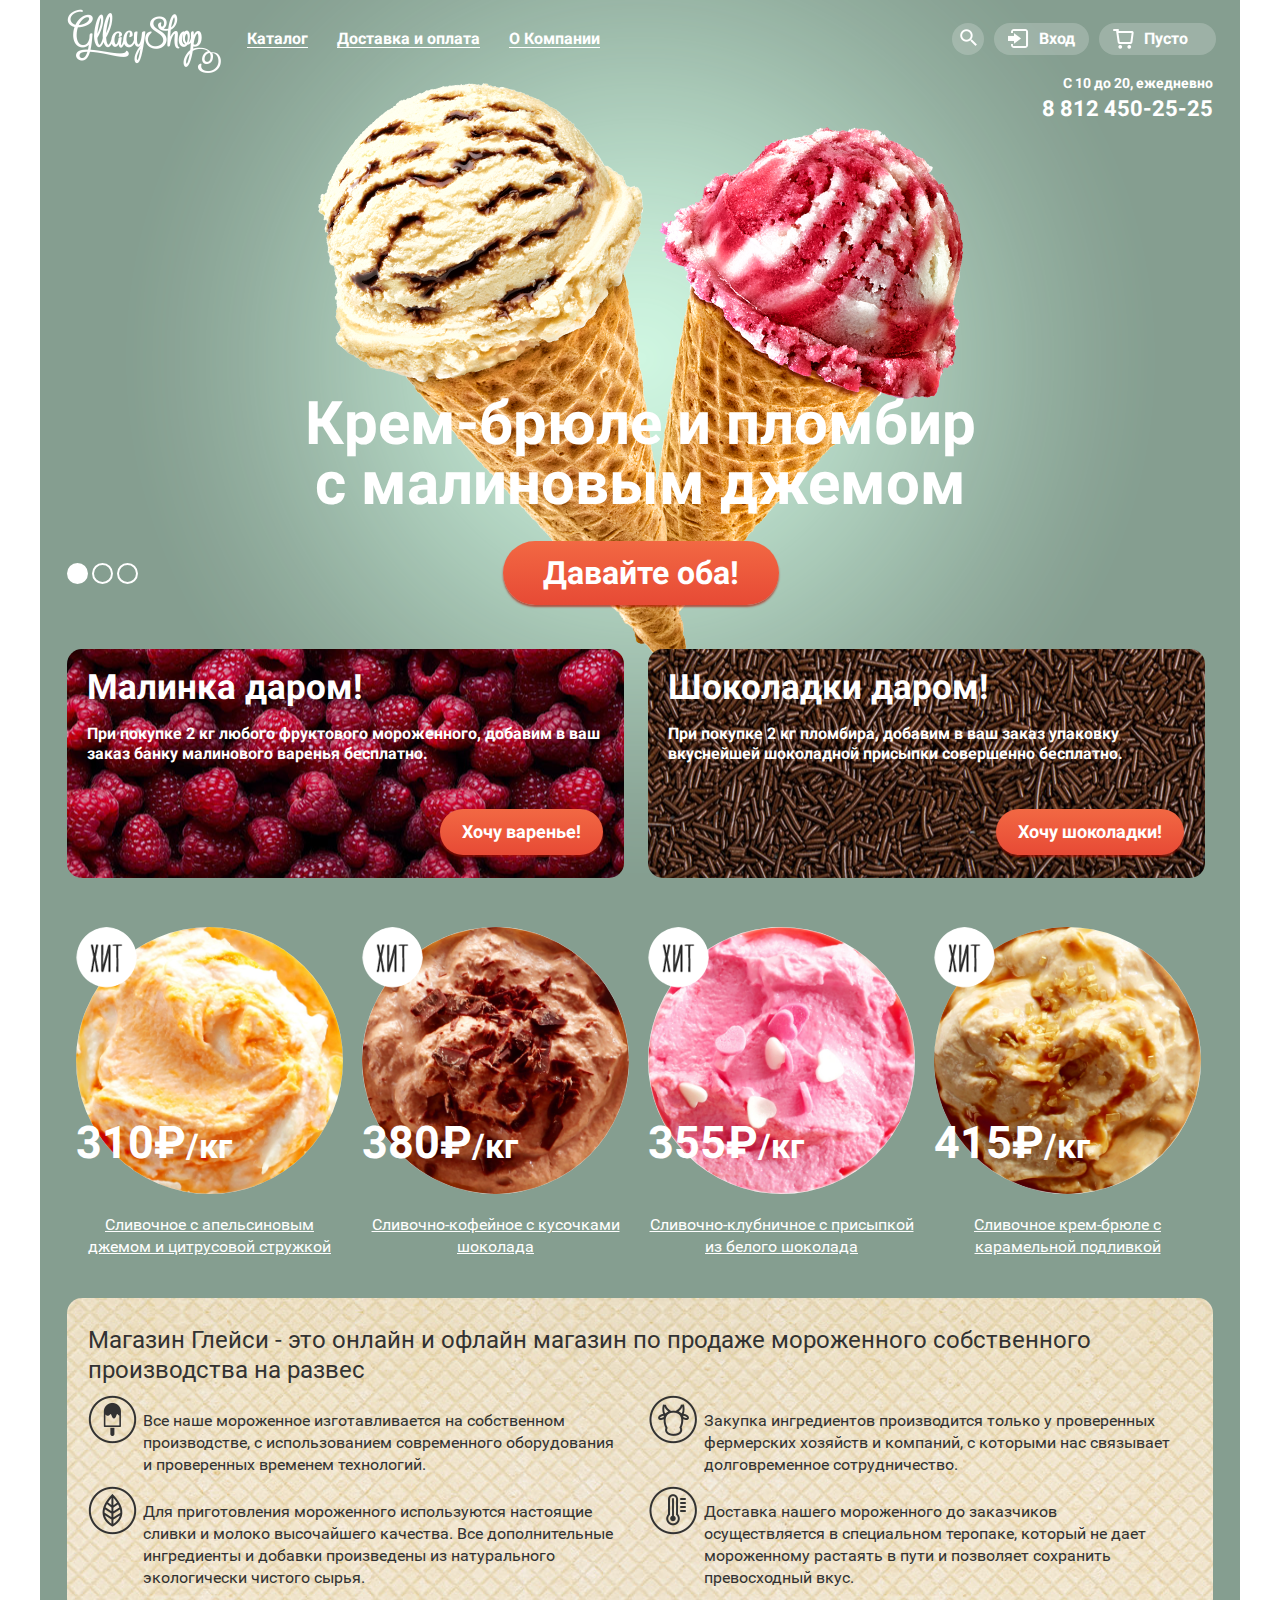
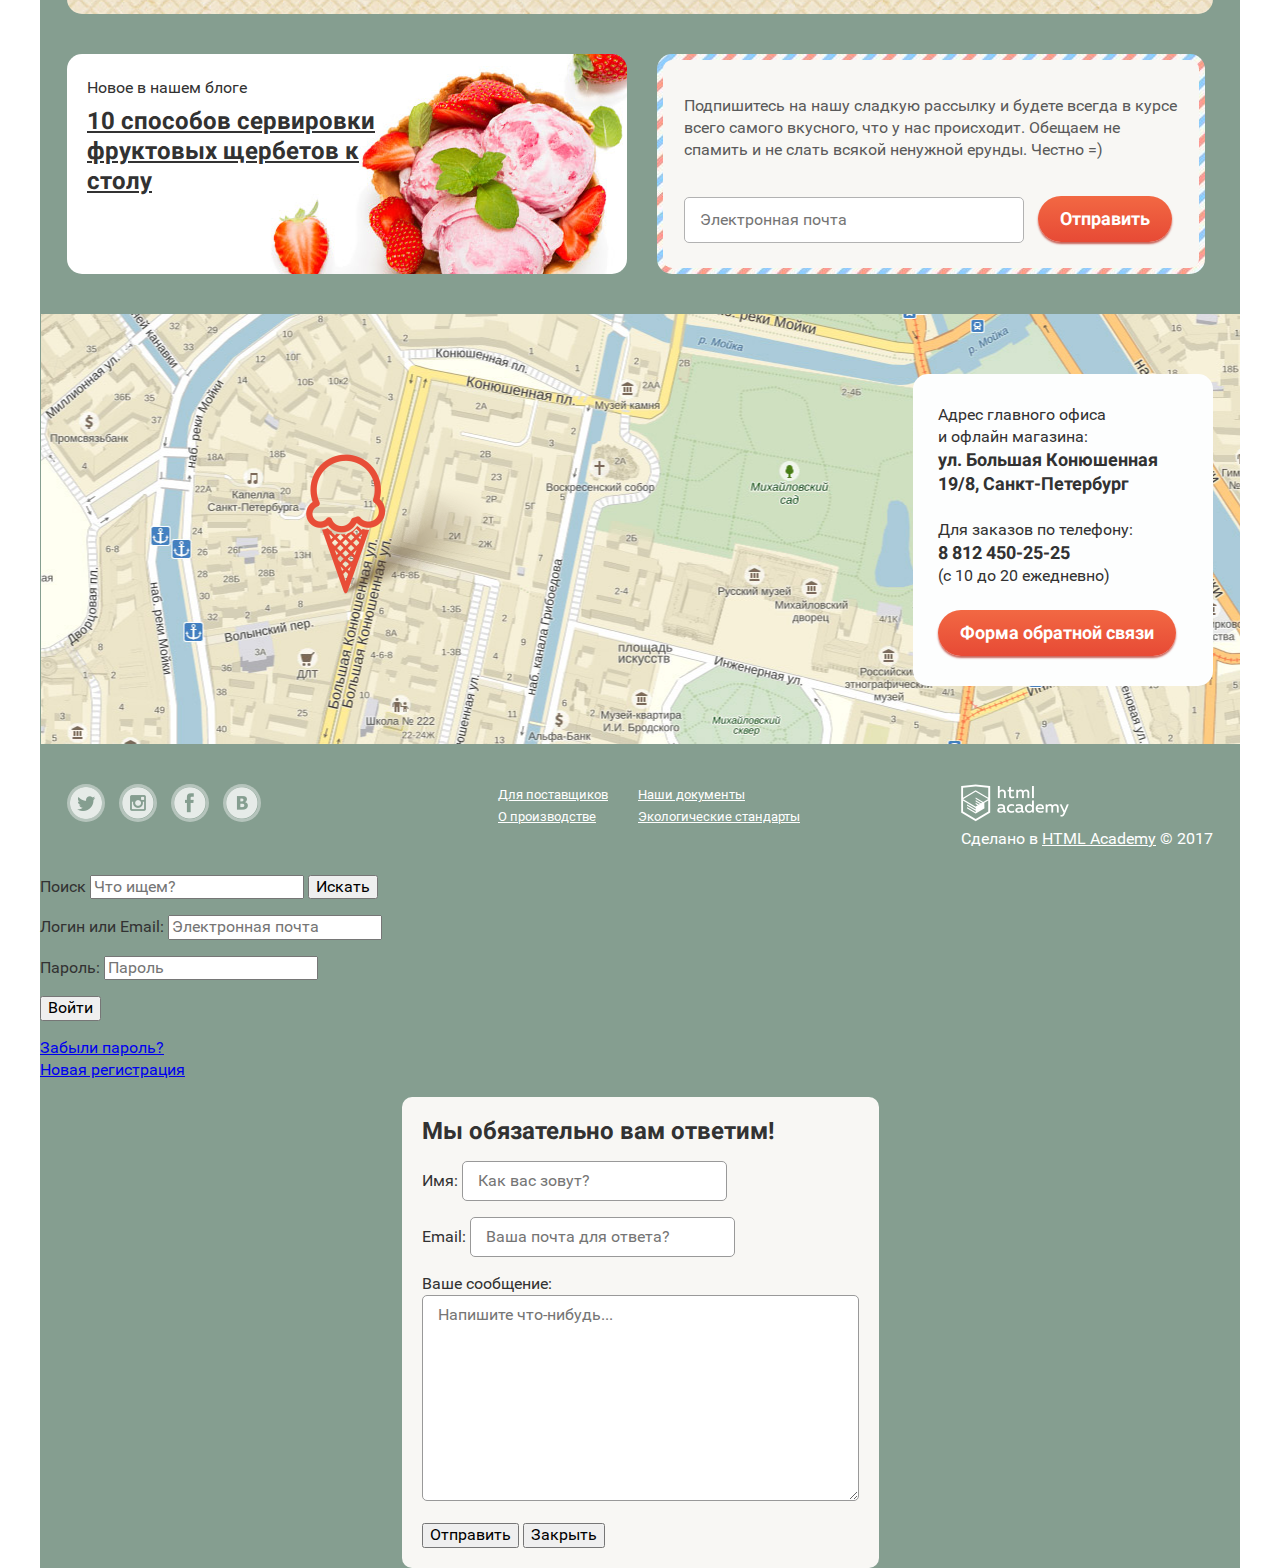
<file: index.html>
<!DOCTYPE html>
<html lang="ru">
<head>
    <meta charset="UTF-8">
    <title>Главная</title>
    <link rel="stylesheet" href="normalize.css">
    <link rel="stylesheet" href="style.css">
</head>
<body>
   <div class="common-bg">
    <header class="page-header clearfix">
       <nav>
          <a><img class="logo" src="img/Logo.png" alt="Gllacy Shop" width="154" height="64"></a>
          <ul class="main-navigation">
               <li>
                   <a href="#">Каталог</a>
                   <ul class="main-sub-navigation">
                       <li><b>Новинки</b></li>
                       <li><a href="catalog-cream.html">Сливочное</a></li>
                       <li><a href="#">Щербеты</a></li>
                       <li><a href="#">Фруктовый лед</a></li>
                       <li><a href="#">Мелорин</a></li>
                   </ul>
               </li>
               <li><a href="#">Доставка и оплата</a></li>
               <li><a href="#">О Компании</a></li>
           </ul>
           <ul class="users-navigation">
               <li><a class="search" href="search.html"><span class="visually-hidden">Поиск</span></a></li>
               <li><a class="login" href="login.html">Вход</a></li>
               <li><a class="cart" href="#">Пусто</a></li>
           </ul>
       </nav>
        
       <p class="header-contacts">
           С 10 до 20, ежедневно<br>
           <b>8 812 450-25-25</b>
       </p>
       
   </header>
    
   <main>
      <h1 class="visually-hidden">Магазин Gllacy</h1>
      <section class="promo-slider not-js clearfix">
		  <h2 class="visually-hidden">Промо акции</h2>
		  <div class="promo-item cream1">
			  <img src="img/cream1.png" alt="Крем-брюле и пломбир с малиновым джемом">
			  <p><strong>Крем-брюле и пломбир с малиновым джемом</strong><br><a href="#" class="btn">Давайте оба!</a></p>
		  </div>


		  
		  <div class="promo-item cream2">
			  <img src="img/cream2.png" alt="Шоколадный пломбир и лимонный сорбет">
			  <p><strong>Шоколадный пломбир и лимонный сорбет</strong><br><a href="#" class="btn">Давайте оба!</a></p>
		  </div>
		  <div class="promo-item cream3">
			  <img src="img/cream3.png" alt="Пломбир с помадкой и клубничный щербет">
			  <p><strong>Пломбир с помадкой и клубничный щербет</strong><br><a href="#" class="btn">Давайте оба!</a></p>
		  </div>
		  <!--promo-slider-btns from js-->
      </section>
      
      <section class="banners clearfix">
          <h2 class="visually-hidden">Наши акции</h2>
          <div class="left-column banner-item">
              <h3>Малинка даром!</h3>
              <p>При покупке 2 кг любого фруктового мороженного, добавим в ваш заказ банку малинового варенья бесплатно.</p>
              <a href="#" class="btn">Хочу варенье!</a>
          </div>
          <div class="right-column banner-item">
              <h3>Шоколадки даром!</h3>
              <p>При покупке 2 кг пломбира, добавим в ваш заказ упаковку вкуснейшей шоколадной присыпки совершенно бесплатно.</p>
              <a href="#" class="btn">Хочу шоколадки!</a>
          </div>
      </section>
      
      <section class="hot-offers clearfix">
          <h2 class="visually-hidden">Хиты продаж</h2>
          <div class="hot-offers-item">
              <img src="img/card1.jpg" alt="Сливочное с апельсиновым джемом и цитрусовой стружкой" width="267" height="267">
              <p>Сливочное с апельсиновым джемом и цитрусовой стружкой<span class="price">310₽<span>/кг</span></span>
              <a href="#" class="btn">Быстрый просмотр</a></p>
          </div>
          <div class="hot-offers-item">
              <img src="img/card2.jpg" alt="Сливочно-кофейное с кусочками шоколада" width="267" height="267">
              <p>Сливочно-кофейное с кусочками шоколада<span class="price">380₽<span>/кг</span></span><a href="#" class="btn">Быстрый просмотр</a></p>
          </div>
          <div class="hot-offers-item">
              <img src="img/card3.jpg" alt="Сливочно-клубничное с присыпкой из белого шоколада" width="267" height="267">
              <p>Сливочно-клубничное с присыпкой из белого шоколада<span class="price">355₽<span>/кг</span></span><a href="#" class="btn">Быстрый просмотр</a></p>
          </div>
          <div class="hot-offers-item">
              <img src="img/card4.jpg" alt="Сливочное крем-брюле с карамельной подливкой" width="267" height="267">
              <p>Сливочное крем-брюле с карамельной подливкой<span class="price">415₽<span>/кг</span></span><a href="#" class="btn">Быстрый просмотр</a></p>
          </div>
      </section>
      <section class="features">
          <h2 class="visually-hidden">Наши преимущества</h2>
          <p>Магазин Глейси - это онлайн и офлайн магазин по продаже мороженного собственного производства на развес</p>
          <ul class="clearfix">
              <li class="feature-item feature-tech">
                  <h3 class="visually-hidden">Передовые технологии</h3>
                  <p>Все наше мороженное изготавливается на собственном производстве, с использованием современного оборудования и проверенных временем технологий.</p>
              </li>
              <li class="feature-item feature-nature">
                  <h3 class="visually-hidden">Натуральные ингредиенты</h3>
                  <p>Закупка ингредиентов производится только у проверенных фермерских хозяйств и компаний, с которыми нас связывает долговременное сотрудничество.</p>
              </li>
              <li class="feature-item feature-reliability">
                  <h3 class="visually-hidden">Надежные поставщики</h3>
                  <p>Для приготовления мороженного используются настоящие сливки и молоко высочайшего качества. Все дополнительные ингредиенты и добавки произведены из натурального экологически чистого сырья.</p>
              </li>
              <li class="feature-item feature-save">
                  <h3 class="visually-hidden">Сохранность при доставке</h3>
                  <p>Доставка нашего мороженного до заказчиков осуществляется в специальном теропаке, который не дает мороженному растаять в пути и позволяет сохранить превосходный вкус.</p>
              </li>
          </ul> 
      </section>
      <section class="new-in-blog left-column">
          <h2>Новое в нашем блоге</h2>
          <p><a href="#">10 способов сервировки фруктовых щербетов к столу</a></p>
      </section>
      <section class="subscribe right-column">
          <h2 class="visually-hidden">Подписка</h2>
          <p>Подпишитесь на нашу сладкую рассылку и будете всегда в курсе всего самого вкусного, что у нас происходит. Обещаем не спамить и не слать всякой ненужной ерунды. Честно =)</p>
          <form action="#">
             <label  class="visually-hidden" for="subscribe-email">Ваш email:</label>
             <input type="email" id="subscribe-email" placeholder="Электронная почта" name="subscribe-email">
             <input class="btn" type="submit" id="subscribe-btn" name="subscribe-btn" value="Отправить">
          </form>
      </section>
      <section class="contacts clearfix">
          <h2 class="visually-hidden">Контактная информация</h2>
          <div class="contacts-column">
			  <p>
				  Адрес главного офиса<br>
				  и офлайн магазина:<br>
				  <b>ул. Большая Конюшенная 19/8, Санкт-Петербург</b>
			  </p>
			  <p>
				  Для заказов по телефону:<br>
				  <b>8 812 450-25-25</b><br>
				  (с 10 до 20 ежедневно)
			  </p>
			  <a href="feedback.html" class="btn">Форма обратной связи</a>
          </div>
      </section>
   </main> 
   <footer class="page-footer clearfix">
      <p class="footer-socials">
         <span class="visually-hidden">Подписывайтесь на нас в соцсетях!</span>
         <a href="#" class="social-twitter"><span class="visually-hidden">Твиттер</span></a><span class="visually-hidden">,</span>
         <a href="#" class="social-instagram"><span class="visually-hidden">Инстаграм</span></a><span class="visually-hidden">,</span>
         <a href="#" class="social-facebook"><span class="visually-hidden">Фейсбук</span></a><span class="visually-hidden">,</span>
         <a href="#" class="social-vkontakte"><span class="visually-hidden">Вконтакте</span></a>
      </p>
      <p class="footer-links">
         <span class="lefn-column">
			 <a href="#">Для поставщиков</a>
			 <a href="#">О производстве</a>
         </span>
         <span class="right-column">
			 <a href="#">Наши документы</a>
			 <a href="#">Экологические стандарты</a>
         </span>
      </p>
      <p class="copyright">
         <img src="img/logo_academy.png" alt="html academy" width="108" height="38"><br>
         Сделано в <a href="#">HTML Academy</a> &copy; 2017
      </p>
   </footer>

    <section class="modal-search">
        <h2 class="visually-hidden">Поиск по сайту</h2>
        <form action="#" method="get">
            <label for="search-field">Поиск</label>
            <input type="text" id="search-field" name="search" placeholder="Что ищем?">
            <input type="submit" name="search-btn" value="Искать">
        </form>
    </section>

    <section class="modal-login">
        <h2 class="visually-hidden">Вход в личный кабинет</h2>
        <form action="#" method="post">
            <p>
                <label for="login-field">Логин или Email:</label>
                <input type="email" id="login-field" name="login" placeholder="Электронная почта">
            </p>
            <p>
                <label for="password-field">Пароль:</label>
                <input type="password" id="password-field" name="password" placeholder="Пароль">
            </p>
            <input type="submit" name="submit-btn" value="Войти">
            <p>
                <a href="#">Забыли пароль?</a><br>
                <a href="#">Новая регистрация</a>
            </p>
        </form>
    </section>
    <section class="feedback">
        <h2 class="visually-hidden">Форма обратной связи</h2>
        <p><b>Мы обязательно вам ответим!</b></p>
        <form action="#" method="post">
            <p>
                <label for="feedback-name-field">Имя:</label>
                <input type="text" id="feedback-name-field" name="feedback-name" placeholder="Как вас зовут?">
            </p>
            <p>
                <label for="feedback-email-field">Email:</label>
                <input type="text" id="feedback-email-field" name="feedback-email" placeholder="Ваша почта для ответа?">
            </p>
            <p>
                <label for="feedback-massage-field">Ваше сообщение:</label>
                <textarea name="feedback-massage" id="feedback-massage-field" cols="30" rows="10" placeholder="Напишите что-нибудь..."></textarea>
            </p>
            <input type="submit" value="Отправить">
            <button type="button" title="">Закрыть</button>
        </form>
    </section>
   </div>
<script src="script.js"></script>
</body>
</html>
</file>
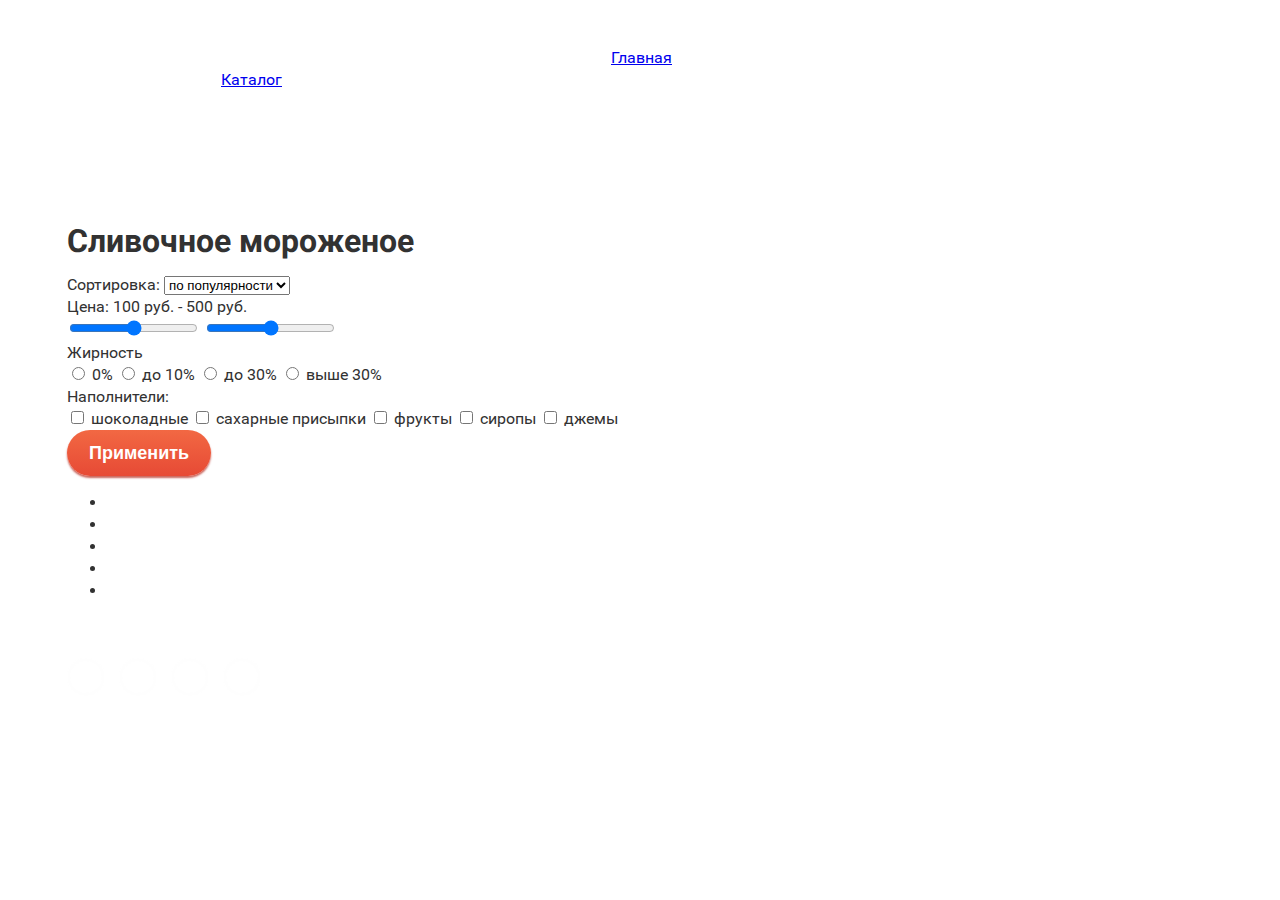
<file: catalog-cream.html>
<!DOCTYPE html>
<html lang="ru">
<head>
    <meta charset="UTF-8">
    <title>Каталог</title>
    <link rel="stylesheet" href="style.css">
</head>
<body>
      <header class="page-header clearfix">
       <nav>
          <a><img class="logo" src="img/Logo.png" alt="Gllacy Shop" width="154" height="64"></a>
          <ul class="main-navigation">
               <li>
                   <a href="#">Каталог</a>
                   <ul class="main-sub-navigation">
                       <li><b>Новинки</b></li>
                       <li><a href="catalog-cream.html">Сливочное</a></li>
                       <li><a href="#">Щербеты</a></li>
                       <li><a href="#">Фруктовый лед</a></li>
                       <li><a href="#">Мелорин</a></li>
                   </ul>
               </li>
               <li><a href="#">Доставка и оплата</a></li>
               <li><a href="#">О Компании</a></li>
           </ul>
           <ul class="users-navigation">
               <li><a class="search" href="#"><span class="visually-hidden">Поиск</span></a></li>
               <li><a class="login" href="#">Вход</a></li>
               <li><a class="cart" href="#">Пусто</a></li>
           </ul>
       </nav>
       
       <ul class="breadcrumbs">
		   <li><a href="index.html">Главная</a></li>
		   <li><a href="#">Каталог</a></li>
		   <li>Сливочное</li>
       </ul>
        
       <p class="header-contacts">
           С 10 до 20, ежедневно<br>
           <b>8 812 450-25-25</b>
       </p>
   </header>
          
    <main class="catalog">
       <div class="container">
           <h1 class="main-title">Сливочное мороженое</h1>
           <form action="#" method="get" class="catalog-filter">
            <div class="catalog-filter-top">
                <div>
                   <span  class="catalog-filter-field-title">Сортировка:</span>
                   <select name="sort" id="sort-field"  class="catalog-filter-field-group">
                       <option value="popular">по популярности</option>
                   </select>
                </div>
               <div class="price-filter catalog-filter-field">
                   <span class="catalog-filter-field-title">Цена: <output class="price-filter-min">100</output> руб. - <output class="price-filter-max">500</output> руб.</span>
                   <div class="catalog-filter-field-group">
                       <input type="range">
                       <input type="range">
                   </div>
               </div>
               <div class="fat-filter">
                   <span  class="catalog-filter-field-title">Жирность</span>
                   <div class="catalog-filter-field-group">
                       <input type="radio" name="fat">
                       <label for="">0%</label>
                       <input type="radio" name="fat">
                       <label for="">до 10%</label>
                       <input type="radio" name="fat">
                       <label for="">до 30%</label>
                       <input type="radio" name="fat">
                       <label for="">выше 30%</label>
                   </div>
                </div>
               </div>
             <div class="catalog-filter-bottom">  
               <div class="checkbox-area">
                   <span  class="catalog-filter-field-title">Наполнители:</span>
                   <div class="catalog-filter-field-group">
                       <input type="checkbox" name="">
                       <label for="">шоколадные</label>
                       <input type="checkbox" name="">
                       <label for="">сахарные присыпки</label>
                       <input type="checkbox" name="">
                       <label for="">фрукты</label>
                       <input type="checkbox" name="">
                       <label for="">сиропы</label>
                       <input type="checkbox" name="">
                       <label for="">джемы</label>
                   </div>
               </div>
               <input type="submit" value="Применить" class="btn btn-filter">
            </div>
           </form>
           <ul class="catalog-products">
               <!-- продукты из js /!-->
           </ul>
           <div class="paginator">
              <a href="" class="prev-page"></a>
              <ul>
                  <li><a href=""></a></li> 
                  <li><a href=""></a></li> 
                  <li><a href=""></a></li> 
                  <li><a href=""></a></li> 
                  <li><a href=""></a></li> 
              </ul>
              <a href="" class="next-page"></a>
           </div>
        </div>
    </main>
    <footer class="page-footer clearfix">
      <p class="footer-socials">
         <span class="visually-hidden">Подписывайтесь на нас в соцсетях!</span>
         <a href="#" class="social-twitter"><span class="visually-hidden">Твиттер</span></a><span class="visually-hidden">,</span>
         <a href="#" class="social-instagram"><span class="visually-hidden">Инстаграм</span></a><span class="visually-hidden">,</span>
         <a href="#" class="social-facebook"><span class="visually-hidden">Фейсбук</span></a><span class="visually-hidden">,</span>
         <a href="#" class="social-vkontakte"><span class="visually-hidden">Вконтакте</span></a>
      </p>
      <p class="footer-links">
         <span class="lefn-column">
			 <a href="#">Для поставщиков</a>
			 <a href="#">О производстве</a>
         </span>
         <span class="right-column">
			 <a href="#">Наши документы</a>
			 <a href="#">Экологические стандарты</a>
         </span>
      </p>
      <p class="copyright">
         <img src="img/logo_academy.png" alt="html academy" width="108" height="38"><br>
         Сделано в <a href="#">HTML Academy</a> &copy; 2017
      </p>
   </footer>
<script src="script.js"></script>
</body>
</html>
</file>
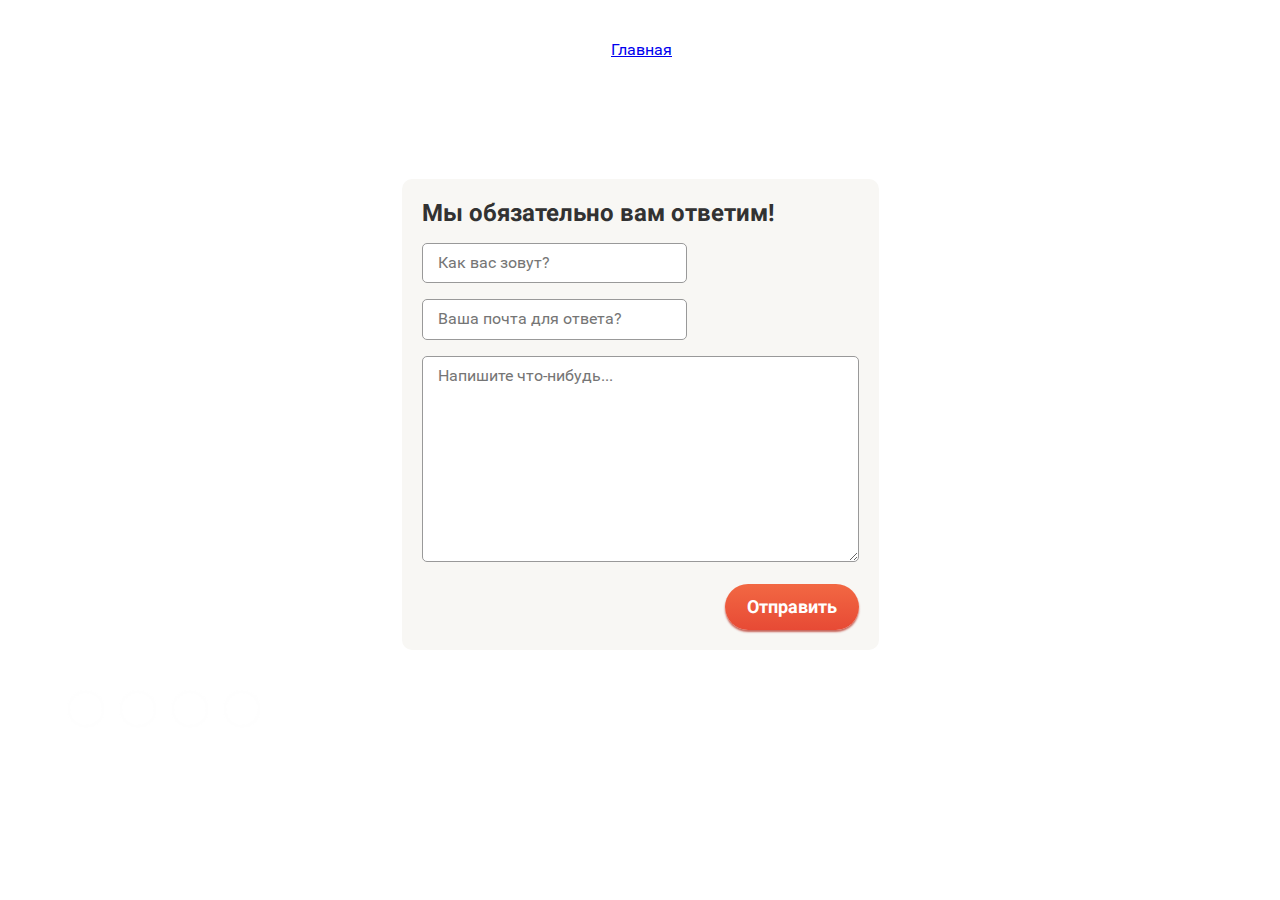
<file: feedback.html>
<!DOCTYPE html>
<html lang="ru">
<head>
    <meta charset="UTF-8">
    <title>Форма обратной связи</title>
    <link rel="stylesheet" href="normalize.css">
    <link rel="stylesheet" href="style.css">
</head>
<body class="inner-page">
   <header class="page-header clearfix">
       <nav>
          <a href="index.html"><img class="logo" src="img/Logo.png" alt="Gllacy Shop" width="154" height="64"></a>
          <ul class="main-navigation">
               <li>
                   <a href="#">Каталог</a>
                   <ul class="main-sub-navigation">
                       <li><b>Новинки</b></li>
                       <li><a href="catalog-cream.html">Сливочное</a></li>
                       <li><a href="#">Щербеты</a></li>
                       <li><a href="#">Фруктовый лед</a></li>
                       <li><a href="#">Мелорин</a></li>
                   </ul>
               </li>
               <li><a href="#">Доставка и оплата</a></li>
               <li><a href="#">О Компании</a></li>
           </ul>
           <ul class="users-navigation">
               <li><a class="search" href="search.html"><span class="visually-hidden">Поиск</span></a></li>
               <li><a class="login" href="login.html">Вход</a></li>
               <li><a class="cart" href="#">Пусто</a></li>
           </ul>
       </nav>
       <ul class="breadcrumbs">
		   <li><a href="index.html">Главная</a></li>
		   <li>Форма обратной связи</li>
       </ul> 
       <p class="header-contacts">
           С 10 до 20, ежедневно<br>
           <b>8 812 450-25-25</b>
       </p>
   </header>
    
   <main>
      <h1 class="visually-hidden">Обратная связь Gllacy</h1>
      <section class="feedback">
        <h2 class="visually-hidden">Форма обратной связи</h2>
        <p><b>Мы обязательно вам ответим!</b></p>
        <form action="#" method="post" class="clearfix">
            <p>
                <label for="feedback-name-field"><span class="visually-hidden">Имя:</span></label>
                <input type="text" id="feedback-name-field" name="feedback-name" placeholder="Как вас зовут?">
            </p>
            <p>
                <label for="feedback-email-field"><span class="visually-hidden">Email:</span></label>
                <input type="text" id="feedback-email-field" name="feedback-email" placeholder="Ваша почта для ответа?">
            </p>
            <p>
                <label for="feedback-massage-field"><span class="visually-hidden">Ваше сообщение:</span></label>
                <textarea name="feedback-massage" id="feedback-massage-field" cols="30" rows="10" placeholder="Напишите что-нибудь..."></textarea>
            </p>
            <input type="submit" value="Отправить" class="btn">
        </form>
    </section>
   </main> 
   <footer class="page-footer clearfix">
      <p class="footer-socials">
         <span class="visually-hidden">Подписывайтесь на нас в соцсетях!</span>
         <a href="#" class="social-twitter"><span class="visually-hidden">Твиттер</span></a><span class="visually-hidden">,</span>
         <a href="#" class="social-instagram"><span class="visually-hidden">Инстаграм</span></a><span class="visually-hidden">,</span>
         <a href="#" class="social-facebook"><span class="visually-hidden">Фейсбук</span></a><span class="visually-hidden">,</span>
         <a href="#" class="social-vkontakte"><span class="visually-hidden">Вконтакте</span></a>
      </p>
      <p class="footer-links">
         <span class="lefn-column">
			 <a href="#">Для поставщиков</a>
			 <a href="#">О производстве</a>
         </span>
         <span class="right-column">
			 <a href="#">Наши документы</a>
			 <a href="#">Экологические стандарты</a>
         </span>
      </p>
      <p class="copyright">
         <img src="img/logo_academy.png" alt="html academy" width="108" height="38"><br>
         Сделано в <a href="#">HTML Academy</a> &copy; 2017
      </p>
   </footer>

    
</body>
</html>
</file>
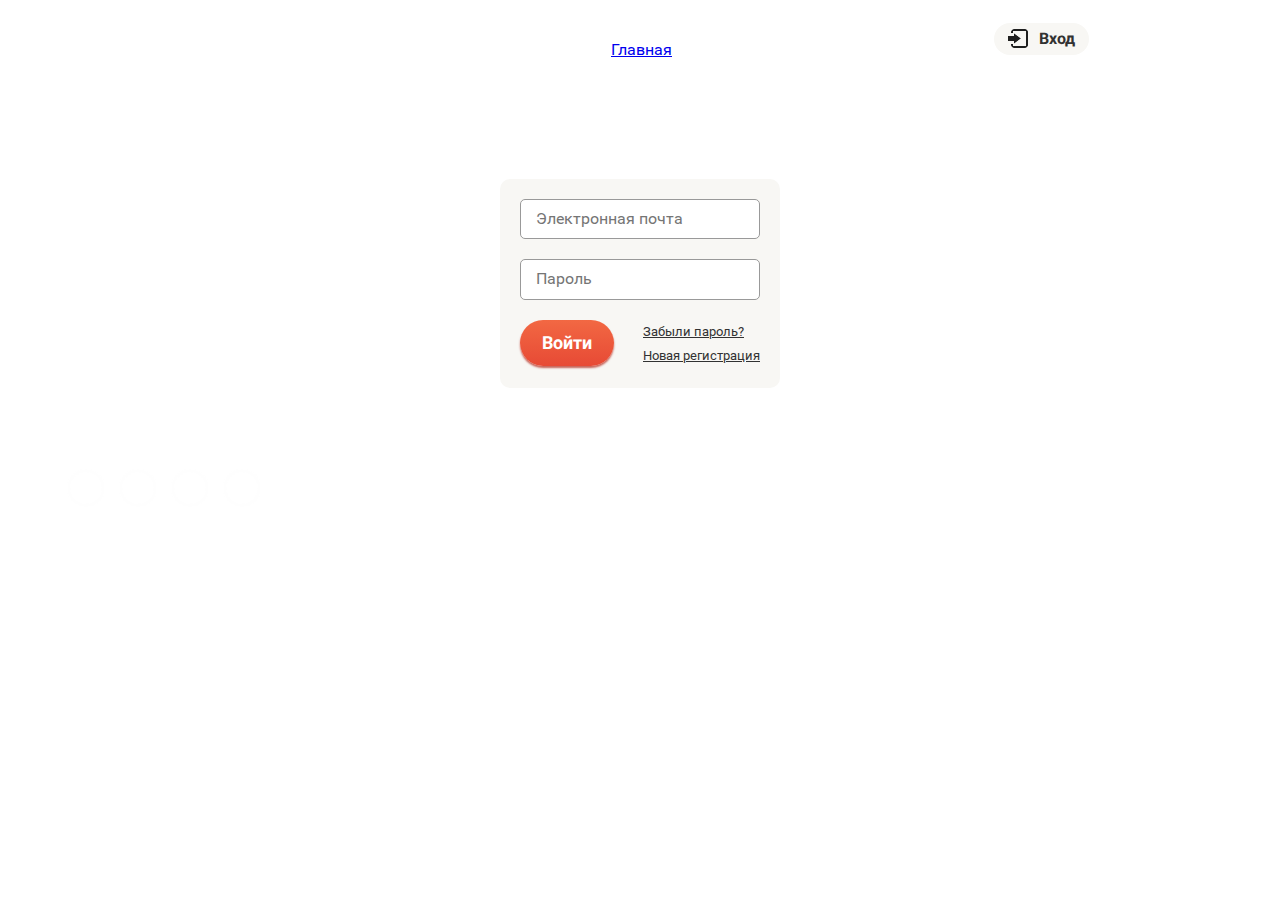
<file: login.html>
<!DOCTYPE html>
<html lang="ru">
<head>
    <meta charset="UTF-8">
    <title>Вход в личный кабинет</title>
    <link rel="stylesheet" href="normalize.css">
    <link rel="stylesheet" href="style.css">
</head>
<body class="inner-page">
   <header class="page-header clearfix">
       <nav>
          <a href="index.html"><img class="logo" src="img/Logo.png" alt="Gllacy Shop" width="154" height="64"></a>
          <ul class="main-navigation">
               <li>
                   <a href="#">Каталог</a>
                   <ul class="main-sub-navigation">
                       <li><b>Новинки</b></li>
                       <li><a href="catalog-cream.html">Сливочное</a></li>
                       <li><a href="#">Щербеты</a></li>
                       <li><a href="#">Фруктовый лед</a></li>
                       <li><a href="#">Мелорин</a></li>
                   </ul>
               </li>
               <li><a href="#">Доставка и оплата</a></li>
               <li><a href="#">О Компании</a></li>
           </ul>
           <ul class="users-navigation">
               <li><a class="search" href="search.html"><span class="visually-hidden">Поиск</span></a></li>
               <li><a class="login active">Вход</a></li>
               <li><a class="cart" href="#">Пусто</a></li>
           </ul>
       </nav>
       <ul class="breadcrumbs">
		   <li><a href="index.html">Главная</a></li>
		   <li>Вход</li>
       </ul> 
       <p class="header-contacts">
           С 10 до 20, ежедневно<br>
           <b>8 812 450-25-25</b>
       </p>
   </header>
    
   <main>
      <h1 class="visually-hidden">Вход в личный кабинет Gllacy</h1>
      <section class="login-area">
        <h2 class="visually-hidden">Вход в личный кабинет</h2>
        <form action="#" method="post" class="clearfix">
            <p>
                <label for="login-field"><span class="visually-hidden">Логин или Email:</span></label>
                <input type="email" id="login-field" name="login" placeholder="Электронная почта">
            </p>
            <p>
                <label for="password-field"><span class="visually-hidden">Пароль:</span></label>
                <input type="password" id="password-field" name="password" placeholder="Пароль">
            </p>
            <input type="submit" name="submit-btn" value="Войти" class="btn">
            <p>
				<a href="#">Забыли пароль?</a><br>
				<a href="#">Новая регистрация</a>
        	</p>
        </form>
        
    </section>
   </main> 
   <footer class="page-footer clearfix">
      <p class="footer-socials">
         <span class="visually-hidden">Подписывайтесь на нас в соцсетях!</span>
         <a href="#" class="social-twitter"><span class="visually-hidden">Твиттер</span></a><span class="visually-hidden">,</span>
         <a href="#" class="social-instagram"><span class="visually-hidden">Инстаграм</span></a><span class="visually-hidden">,</span>
         <a href="#" class="social-facebook"><span class="visually-hidden">Фейсбук</span></a><span class="visually-hidden">,</span>
         <a href="#" class="social-vkontakte"><span class="visually-hidden">Вконтакте</span></a>
      </p>
      <p class="footer-links">
         <span class="lefn-column">
			 <a href="#">Для поставщиков</a>
			 <a href="#">О производстве</a>
         </span>
         <span class="right-column">
			 <a href="#">Наши документы</a>
			 <a href="#">Экологические стандарты</a>
         </span>
      </p>
      <p class="copyright">
         <img src="img/logo_academy.png" alt="html academy" width="108" height="38"><br>
         Сделано в <a href="#">HTML Academy</a> &copy; 2017
      </p>
   </footer>

    
</body>
</html>
</file>
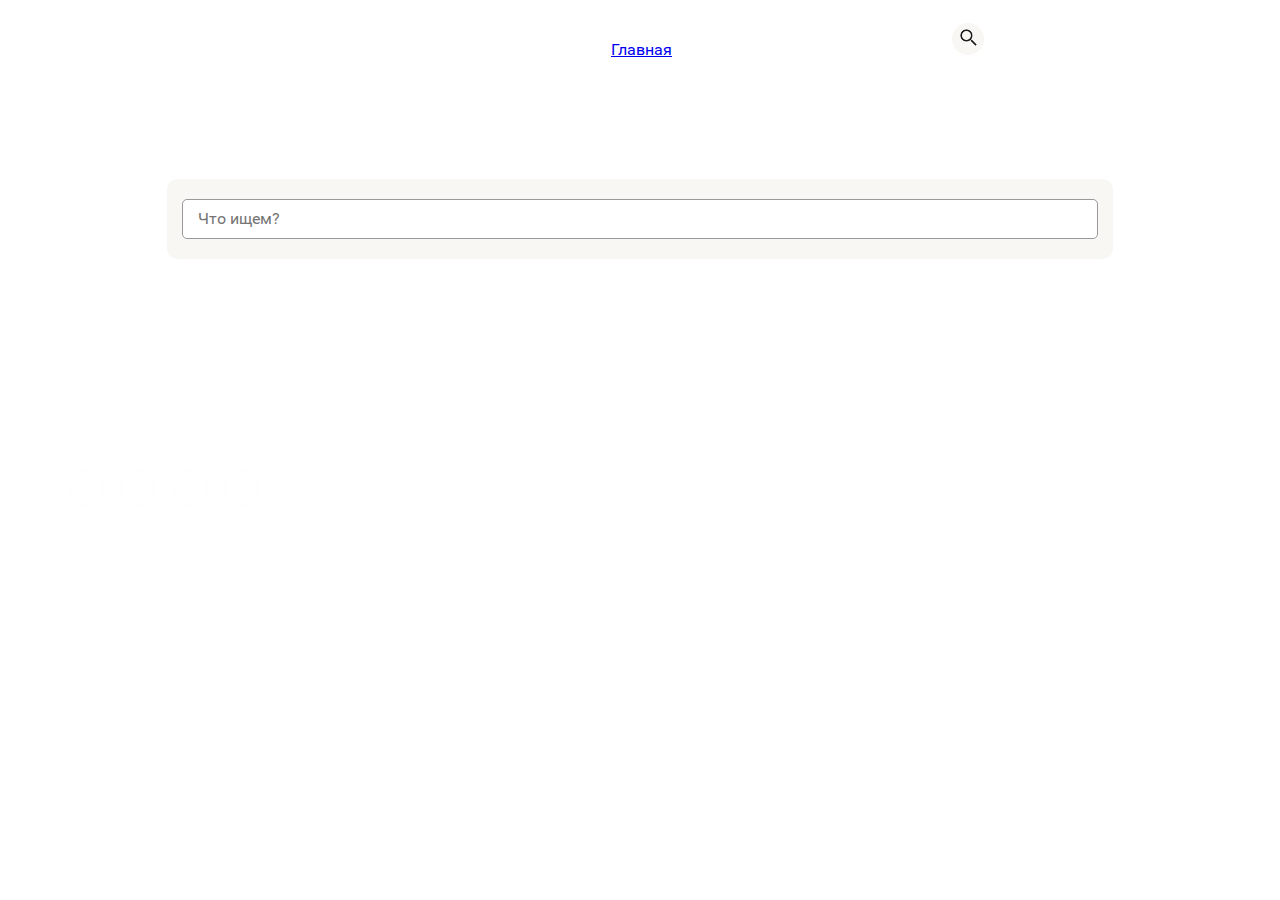
<file: search.html>
<!DOCTYPE html>
<html lang="ru">
<head>
    <meta charset="UTF-8">
    <title>Поиск</title>
    <link rel="stylesheet" href="normalize.css">
    <link rel="stylesheet" href="style.css">
</head>
<body class="inner-page">
   <header class="page-header clearfix">
       <nav>
          <a href="index.html"><img class="logo" src="img/Logo.png" alt="Gllacy Shop" width="154" height="64"></a>
          <ul class="main-navigation">
               <li>
                   <a href="#">Каталог</a>
                   <ul class="main-sub-navigation">
                       <li><b>Новинки</b></li>
                       <li><a href="catalog-cream.html">Сливочное</a></li>
                       <li><a href="#">Щербеты</a></li>
                       <li><a href="#">Фруктовый лед</a></li>
                       <li><a href="#">Мелорин</a></li>
                   </ul>
               </li>
               <li><a href="#">Доставка и оплата</a></li>
               <li><a href="#">О Компании</a></li>
           </ul>
           <ul class="users-navigation">
               <li><a class="search active"><span class="visually-hidden">Поиск</span></a></li>
               <li><a class="login" href="login.html">Вход</a></li>
               <li><a class="cart" href="#">Пусто</a></li>
           </ul>
       </nav>
       <ul class="breadcrumbs">
		   <li><a href="index.html">Главная</a></li>
		   <li>Поиск</li>
       </ul> 
       <p class="header-contacts">
           С 10 до 20, ежедневно<br>
           <b>8 812 450-25-25</b>
       </p>
   </header>
    
   <main>
      <h1 class="visually-hidden">Поиск по магазину Gllacy</h1>
      <section class="search-area">
        <form action="#" method="get">
            <label for="search-field"><span class="visually-hidden">Поиск</span></label>
            <input type="text" id="search-field" name="search" placeholder="Что ищем?">
            <input type="submit" name="search-btn" value="Искать" class="visually-hidden">
        </form>
      </section>
   </main> 
   <footer class="page-footer clearfix">
      <p class="footer-socials">
         <span class="visually-hidden">Подписывайтесь на нас в соцсетях!</span>
         <a href="#" class="social-twitter"><span class="visually-hidden">Твиттер</span></a><span class="visually-hidden">,</span>
         <a href="#" class="social-instagram"><span class="visually-hidden">Инстаграм</span></a><span class="visually-hidden">,</span>
         <a href="#" class="social-facebook"><span class="visually-hidden">Фейсбук</span></a><span class="visually-hidden">,</span>
         <a href="#" class="social-vkontakte"><span class="visually-hidden">Вконтакте</span></a>
      </p>
      <p class="footer-links">
         <span class="lefn-column">
			 <a href="#">Для поставщиков</a>
			 <a href="#">О производстве</a>
         </span>
         <span class="right-column">
			 <a href="#">Наши документы</a>
			 <a href="#">Экологические стандарты</a>
         </span>
      </p>
      <p class="copyright">
         <img src="img/logo_academy.png" alt="html academy" width="108" height="38"><br>
         Сделано в <a href="#">HTML Academy</a> &copy; 2017
      </p>
   </footer>

    
</body>
</html>
</file>
<file: style.css>
/*анимация*/
@keyframes shake {
	0%, 100%				{transform: translateX(0);		}
	10%, 30%, 50%, 70%, 90%	{transform: translateX(-10px);	}
	20%, 40%, 60%, 80%		{transform: translateX(10px);	}
}


/*Подключение шрифтов*/

@font-face {
    font-family: "Roboto";
    src:
        local("Roboto-Regular"), 
        url("fonts/Roboto-Regular.woff") format("woff");
    font-style: normal;
    font-weight: normal;
}

@font-face {
    font-family: "Roboto";
    src:
        local("Roboto-Italic"), 
        url("fonts/Roboto-Italic.woff") format("woff");
    font-style: italic;
    font-weight: normal;
}

@font-face {
    font-family: "Roboto";
    src:
        local("Roboto-Bold"), 
        url("fonts/Roboto-Bold.woff") format("woff");
    font-style: normal;
    font-weight: bold;
}

@font-face {
    font-family: "Roboto";
    src:
        local("Roboto-BoldItalic"), 
        url("fonts/Roboto-BoldItalic.woff") format("woff");
    font-style: italic;
    font-weight: bold;
}

/*ОБЩИЕ СТИЛИ*/

body {
    font-family: "Roboto", sans-serif;
    font-size: 16px;
    line-height: 22px;
    font-weight: normal;
    color: #323232;
    
    background-color: white;
}

    /*стили разделов*/
.page-header,
main,
.page-footer {
    box-sizing: border-box;
    max-width: 1200px;
    margin: 0 auto;
    padding-left: 27px;
    padding-right: 27px;
    
}

/*доступное скрытие текста*/
.visually-hidden {
  border: 0 !important;
  clip: rect(1px, 1px, 1px, 1px) !important;
  -webkit-clip-path: inset(50%) !important;
          clip-path: inset(50%) !important;
  height: 1px !important;
  overflow: hidden !important;
  padding: 0 !important;
  position: absolute !important;
  width: 1px !important;
  white-space: nowrap !important;
}

/*сброс обтекания*/

.clearfix::after {
    content: "";
    display: table;
    clear: both;
}

/*кнопки*/

.btn {
    display: inline-block;
    padding: 13px 22px;
    font-size: 18px;
    line-height: 20px;
    color: white;
    text-decoration: none;
    font-weight: bold;
    border-radius: 23px;
    border: none;
    
    background-color: #e74a35;
    background: -webkit-linear-gradient(90deg, #e74a35 0%, #f26843 100%);
    background: -moz-linear-gradient(90deg, #e74a35 0%, #f26843 100%);
    background: -o-linear-gradient(90deg, #e74a35 0%, #f26843 100%);
    background: -ms-linear-gradient(90deg, #e74a35 0%, #f26843 100%);
    background: linear-gradient(0deg, #e74a35 0%, #f26843 100%);
    box-shadow: 0px 2px 2px 0px rgba(172, 16, 0, 0.64);
}

.btn:hover {
    background-color: #f6b5a5;
    background: -webkit-linear-gradient(rgba(255, 255, 255, 0.2), rgba(255, 255, 255, 0.2)),linear-gradient(90deg, #e74a35 0%, #f26843 100%);
    background: -moz-linear-gradient(rgba(255, 255, 255, 0.2), rgba(255, 255, 255, 0.2)),linear-gradient(90deg, #e74a35 0%, #f26843 100%);
    background: -o-linear-gradient(rgba(255, 255, 255, 0.2), rgba(255, 255, 255, 0.2)),linear-gradient(90deg, #e74a35 0%, #f26843 100%);
    background: -ms-linear-gradient(rgba(255, 255, 255, 0.2), rgba(255, 255, 255, 0.2)),linear-gradient(90deg, #e74a35 0%, #f26843 100%);
    background:
        linear-gradient(rgba(255, 255, 255, 0.2), rgba(255, 255, 255, 0.2)),
        linear-gradient(0deg, #e74a35 0%, #f26843 100%);     
    box-shadow: 0px 2px 2px 0px #ac1000;
}

.btn:active {
    background-color: #f6b5a5;
    background: -webkit-linear-gradient(rgba(255, 255, 255, 0.2), rgba(255, 255, 255, 0.2)),linear-gradient(-90deg, #e74a35 0%, #f26843 100%);
    background: -moz-linear-gradient(rgba(255, 255, 255, 0.2), rgba(255, 255, 255, 0.2)),linear-gradient(-90deg, #e74a35 0%, #f26843 100%);
    background: -o-linear-gradient(rgba(255, 255, 255, 0.2), rgba(255, 255, 255, 0.2)),linear-gradient(-90deg, #e74a35 0%, #f26843 100%);
    background: -ms-linear-gradient(rgba(255, 255, 255, 0.2), rgba(255, 255, 255, 0.2)),linear-gradient(-90deg, #e74a35 0%, #f26843 100%);
    background: linear-gradient(180deg, #e74a35 0%, #f26843 100%);     
    box-shadow: inset 0px 2px 2px 0px #ac1000;
}

.common-bg {
	width: 1200px;
	margin: 0 auto;
	background-color: #859e90;
}


/*СТИЛИ ШАПКИ*/

.page-header {
    position: relative;
    padding-top: 23px;
    padding-bottom: 80px;
    z-index: 1;
    color: white;
}

.page-header .logo {
    width: 154px;
    height: 64px; 
}

.page-header nav > a {
    float: left;
    margin-top: -14px;
}

.page-header .main-navigation {
    float: left;
    max-width: 650px;
    margin: 0;
    margin-left: 12px;
    padding: 0;
    
    list-style: none;
}

.main-navigation > li,
.users-navigation > li {
    position: relative;
    display: inline-block;
    margin-right: -3px; /*из-за символов пробелов между элементами списка*/
}

.main-navigation > li > a {
    position: relative;
    display: inline-block;
    padding: 7px 14px;
    font-size: 16px;
    line-height: 18px;
    font-weight: bold;
    color: inherit;
    text-decoration: none;
    
}

.main-navigation > li > a::after { /*подчеркивание*/
    content: "";
    position: absolute;
    bottom: 7px;
    left: 14px;
    right: 14px;
    border-bottom: 1px solid white;
}

.main-navigation > li:hover {
    color: #323232;
    background-color: #f7f6f3;
    border-radius: 16px;
}

.main-navigation > li:hover a::after {
    border: none;
}

.main-navigation > li:active {
    color: #323232;
    background-color: #ededed;
    box-shadow: inset 0 1px 2px;
    border-radius: 16px;
}

.main-navigation > li > a:hover::active {
    border: none;
}

.main-navigation > li:hover .main-sub-navigation {
    display: inline-block;
    position: absolute;
    top: 32px;
    left: -14px;
}

.page-header .main-sub-navigation {
    display: none;
    min-width: 143px;
    margin: 0;
    padding: 0;
    border: 5px solid transparent;
    border-radius: 10px;
    list-style: none;
    background-color: #f8f7f4;
    background-clip: padding-box;
}

.main-sub-navigation li {
    font-size: 14px;
    line-height: 16px;
    color: #323232;
}

.main-sub-navigation li:first-child {
    padding-left: 6px;
    padding-right: 6px;
}

.main-sub-navigation li b {
    display: inline-block;
    box-sizing: border-box;
    width: 100%;
    padding-top: 12px;
    padding-right: 20px;
    padding-bottom: 12px;
    padding-left: 19px;
    margin-bottom: 6px;
    
    border-bottom: 1px solid #bbbbbb;
}

.main-sub-navigation li a {
    display: inline-block;
    box-sizing: border-box;
    width: 100%;
    color: inherit;
    text-decoration: none;
    padding-top: 6px;
    padding-right: 20px;
    padding-bottom: 6px;
    padding-left: 19px;
}

.main-sub-navigation li a:hover {
    background-color: #fbded8;
}

.main-sub-navigation li a:active {
    background-color: #f6b5a5;
}

.page-header .users-navigation {
    float: right;
    max-width: 300px;
    margin: 0;
    margin-left: 12px;
    padding: 0;
    
    list-style: none;
}

.users-navigation > li > a[href]:hover {
    background-color: #f8f7f4;
    color: #323232;
}

.users-navigation > li > a[href]:active {
    color: #323232;
    background-color: #ededed;
    box-shadow: inset 0 1px 2px;
}

.users-navigation > li > a {
    position: relative;
    display: inline-block;
    padding: 7px 14px;
    margin-left: 9px;
    
    font-size: 16px;
    line-height: 18px;
    font-weight: bold;
    color: inherit;
    text-decoration: none;
    vertical-align: top;
    
    border-radius: 16px;
    background-color: #999999;
    background-color: rgba(255, 255, 255, 0.2);
}

.users-navigation > li > a::before {
    content: "";
    position: absolute;
    width: 21px;
    height: 21px;
    background-image: url('img/users-nav.png');
    background-repeat: no-repeat;
    
}

.users-navigation .search {
    box-sizing: border-box;
    min-width: 32px;
    min-height: 32px;
}

.users-navigation .search::before {
    top: 50%;
    left: 50%;
    margin-top: -10px;
    margin-left: -8px;
    background-position: 0 0;
}

.users-navigation .search[href]:hover::before {
   background-position: 0 -25px;
}

.users-navigation .login,
.users-navigation .cart {
    padding-left: 45px;
}

.users-navigation .login::before {
    top: 50%;
    left: 14px;
    margin-top: -10px;
    background-position: -25px 0px;
}

.users-navigation .login[href]:hover::before {
    background-position: -25px -25px;
}

.users-navigation .cart {
    box-sizing: border-box;
    min-width: 117px;
}

.users-navigation .cart::before {
    top: 50%;
    left: 14px;
    margin-top: -10px;
    background-position: -50px 0;
}

.users-navigation .cart[href]:hover::before {
    background-position: -50px -25px;
}

.header-contacts {
    position: absolute;
    top: 75px;
    right: 27px;
    padding: 0;
    margin: 0;
    
    font-size: 14px;
    line-height: 16px;
    text-align: right;
    font-weight: bold;
}

.header-contacts b {
    display: inline-block;
    margin-top: 6px;
    font-size: 22px;
    line-height: 24px;
}

.search.active {
	background-color: #f8f7f4;
    color: #323232;
}

.search.active::before {
	background-position: 0 -25px;
}

.login.active {
	background-color: #f8f7f4;
    color: #323232;
}

.login.active::before {
	background-position: -25px -25px;
}


/*СТИЛИ ОСНОВНОГО РАЗДЕЛА*/

/*промо блок*/

.promo-slider {
	height: 490px;
}


.promo-slider input {
	position: absolute;
	width: 0;
	height: 0;
	clip: rect(0, 0, 0, 0);
}

.promo-slider label {
	position: relative;
	display: inline-block;
	width: 17px;
	height: 17px;
	margin-right: 8px;
}

.promo-slider label::before {
	content: "";
	position: absolute;
	top: 0;
	left: 0;
	display: block;

	width: 17px;
	height: 17px;
	border: 2px solid white;
	border-radius: 50%;
}

.promo-slider input:checked+label::before {
	background-color: white;
}

/*Стили для js*/

.promo-slider-btns {
	position: absolute;
	top: 563px;
}

.js-ok .promo-item {
	position: absolute;
	top: 0;
	left: 50%;
	z-index: 0;
	box-sizing: border-box;
	margin-left: -522px;
	width: 1045px;
	height: 881px;
	padding-top: 83px;
	background-image: url("img/light1.png");
	text-align: center;
}

.js-ok .promo-item p {
	position: absolute;
	margin: 0;
	margin-left: -350px;
	top: 394px;
	left: 50%;
	
	width: 700px;
	text-align: center;
	font-size: 60px;
	line-height: 60px;
	color: white;
}

.js-ok .promo-item img {
	width: 647px;
	height: 584px;
}

.js-ok .promo-item .btn {
	margin-top: 27px;
	padding: 10px 40px;
	border-radius: 32px;
	font-size: 32px;
	line-height: 44px;
	
}

/*Стили, если не сработал js*/

.not-js .promo-item {
	display: inline-block;
	min-height: 440px;
	width: 348px;
	float: left;
	margin-right: 20px;
	padding: 10px;
	border-radius: 10px;
	
	text-align: center;
	color: white;
	font-size: 24px;
	font-weight: bold;
	line-height: 28px;
	
	background-color: rgba(255, 255, 255, 0.2);
}

.not-js .promo-item img {
	width: 100%;
	height: auto;
}

.not-js .promo-item p {
	margin: 0;
	margin-top: 10px;
	word-break: break-all;
}

.not-js .promo-item:nth-of-type(3n) {
	margin-right: 0;
}



.not-js .promo-item a {
	margin-top: 10px;
}





/*блок с баннерами*/

.banners {
    padding-bottom: 40px;
}

.left-column {
    float: left;
}

.right-column {
    float: right;
}

.banner-item {
    position: relative;
    max-width: 517px;
    min-height: 129px;
    padding-top: 20px;
    padding-left: 20px;
    padding-right: 20px;
    padding-bottom: 80px;
    border-radius: 15px;
    
    color: white;  
}

.banners .left-column {
    color: white;
    background-color: #880022;
    background-image: url("img/raspberries.jpg"); /*взять полный фон*/
	background-position: center;
    margin-right: 23px;
}

.banners .right-column {
    color: white;
    background-color: #401b07;
    background-image: url("img/chocolate.jpg"); /*взять полный фон*/
	background-position: center;
}

.banner-item h3 {
    margin: 0;
    margin-bottom: 18px;
    padding: 0;
    
    font-size: 35px;
    font-weight: bold;
    line-height: 37px;
}

.banner-item p {
    margin: 0;
    padding: 0;
    
    font-size: 16px;
    font-weight: bold;
    line-height: 20px;
}

.banner-item a {
    position: absolute;
    bottom: 23px;
    right: 21px;
}


/*блок с хитами*/

.hot-offers {
    padding-bottom: 20px;
}

.hot-offers-item {
    position: relative;
    float: left;
    width: 267px;
    padding-top: 9px;
    padding-left: 9px;
    padding-right: 10px;
    margin-bottom: 20px;
}

.hot-offers-item:hover {
    z-index: 100;
    border-radius: 5px;
    background-color:  rgba(255, 255, 255, 0.2);
    box-shadow: 0px 20px 20px 0px rgba(0, 0, 0, 0.4);
    margin-bottom: -63px;
}

.hot-offers-item:hover .btn {
    position: relative;
    z-index: 2;
    top: 0;
    left: auto;
}

.hot-offers-item:nth-of-type(4n) {
    margin-right: 0;
}

.hot-offers-item img {
    position: relative;
    width: 267px;
    height: auto;
    border-radius: 50%;
}

.hot-offers-item::before {
    content: "";
    position: absolute;
    top: 9;
    left: 9;
    z-index: 3;
    display: block;
    width: 61px;
    height: 61px;
    border-radius: 50%;
    background-image: url("img/hit.png");
    background-repeat: no-repeat;
}

.hot-offers-item p {
    margin: 0;
    margin-top: 14px;
    padding: 0;
    color: white;
    text-align: center;
    text-decoration: underline;
}

.hot-offers-item .price {
    position: absolute;
    left: 9px;
    top: 214px;
    z-index: 2;
    
    font-size: 45px;
    font-weight: bold;
}

.hot-offers-item .price span {
   font-size: 34px; 
}

.hot-offers-item .btn {
    position: absolute;
    top: 0px;
    left: 0;
    z-index: -1;
    margin-top: 20px;
    margin-bottom: 17px;
}

/*блок с преимуществами*/

.features {
    margin-bottom: 40px;
    padding: 27px 21px;
    padding-bottom: 0;
    min-width: 540px;
    border-radius: 15px;
    background-color: #eee3c9;
    background-image: url("img/features-bg.jpg"); /*добавить полный фон*/
    color: #323232;
}

.features > p {
    margin: 0;
    margin-bottom: 25px;
    font-size: 24px;
    line-height: 30px;
    font-weight: 500;
}

.features ul {
    margin: 0;
    padding: 0;
    list-style: none;
}

.features .feature-item {
    position: relative;
    width: 476px;
    margin: 0;
    margin-bottom: 25px;
    padding: 0;
    padding-left: 55px;
    float: left;
}

.features .feature-item:nth-child(2n-1) {
    margin-right: 30px;
}

.features .feature-item::before {
    content: "";
    position: absolute;
    top: -15px;
    left: 0;
    display: block;
    width: 49px;
    height: 49px;
    background-image: url("img/features.png");
    background-repeat: no-repeat;
}

.feature-tech::before {
    background-position: 0px 0px;
}

.feature-nature::before {
    background-position: -100px 0px;
}

.feature-reliability::before {
    background-position: -200px 0px;
}

.feature-save::before {
    background-position: -300px 0px;
}

.feature-item p {
    margin: 0;
    padding: 0;
    line-height: 22px;
}

/*блок с новостями и подпиской*/

.new-in-blog,
.subscribe {
    box-sizing: border-box;
    display: block;
    width: 560px;
    height: 220px;
	margin-bottom: 40px;
    border-radius: 15px;
    color: #323232;
}

.new-in-blog {
    padding: 23px 20px;
    margin-right: 26px;
    background-color: white;
    background-image: url("img/new-in-blog.jpg");
    background-repeat: no-repeat;
    background-position: 10% 40%;
}

.new-in-blog h2 {
    margin: 0;
    padding: 0;
    font-size: 16px;
    line-height: 22px;
    font-weight: normal;
}

.new-in-blog p {
    max-width: 290px;
    padding: 0;
    margin: 0;
    margin-top: 7px;
}

.new-in-blog a {
    font-size: 24px;
    line-height: 30px;
    font-weight: bold;
    color: inherit;
}

.new-in-blog a:hover {
    color: #e84d37;
}

.new-in-blog a:active {
    color: #fb7f59;
}

.subscribe {
    width: 548px;
    padding: 35px 21px;
    border: 6px solid transparent;
    background-color: #f8f7f4;
    background-image: 
        linear-gradient(#f8f7f4,#f8f7f4),
        url("img/border-subscribe.jpg");
    background-clip: padding-box, border-box;
    background-position: center center, -7px;
    background-repeat: no-repeat;
    background-size: auto, 560px 220px;
    
}

.subscribe p {
    margin: 0;
    margin-bottom: 35px;;
    padding: 0;
    color: #5a5a5a;
    line-height: 22px;
}

.subscribe form {
    margin: 0;
    padding: 0;
}

.subscribe input[name="subscribe-email"] {
    display: inline-block;
    box-sizing: border-box;
    width: 340px;
    margin-right: 10px;
    padding: 10px 15px;
    line-height: 24px;
    color: #999999;
    border: 1px solid #999999;
    border-color: rgba(178, 178, 178, 52);
    border-radius: 5px;
}

/*блок с контактами*/

.contacts {
    clear: both;
	overflow: hidden;
	margin-left: -26px;
	margin-right: -27px;
	min-height: 430px;
	
	background-image:
		url("img/mark.png"),
		url("img/map.jpg");
	background-position: 265px 140px, center center;
	background-repeat: no-repeat;
}


.contacts-column {
	float: right;
	box-sizing: border-box;
	min-height: 305px;
	width: 300px;
	padding: 30px 25px;
	margin-top: 60px;
	margin-right: 27px;
	border-radius: 15px;
	color: 323232;
	
	background-color: #fdfefe;
	
}

.contacts-column p {
	margin: 0;
	margin-bottom: 23px;
}

.contacts-column b {
	font-size: 18px;
	font-weight: bold;
	line-height: 24px;
}

/*СТИЛИ ВНУТРЕННИХ СТРАНИЦ*/

/*поиск*/

.inner-page .search-area {
	min-height: 250px;
}

.inner-page .search-area form {
	display: block;
	padding: 20px 15px;
	margin-left: 100px;
	margin-right: 100px;
	border-radius: 10px;
	
	background-color: #f8f7f4;
}

.inner-page .search-area input[type="text"] {
	box-sizing: border-box;
	width: 100%;
	padding: 10px 15px;
	border: 1px solid #999999;
	border-radius: 5px;
	color: #999999
}

/*Вход в личный кабинет*/
.login-area {
	min-height: 250px;
}

.login-area form {
	display: block;
	width: 240px;
	padding: 20px;
	margin: 0 auto;
	border-radius: 10px;
	
	background-color: #f8f7f4;
}

.login-area form p {
	margin: 0;
	margin-bottom: 20px;
}

.login-area form input:not([type="submit"]) {
	box-sizing: border-box;
	width: 100%;
	padding: 10px 15px;
	border: 1px solid #999999;
	border-radius: 5px;
	color: #999999
}

.login-area .btn {
	float: left;
}

.login-area .btn+p {
	float: right;
	margin-bottom: 0;
}

.login-area .btn+p a {
	
	color: #323232;
	font-size: 13px;
	line-height: 24px;
}

.login-area .btn+p a:hover {
	color: #e84d37;
}

/*Форма обратной связи*/

.feedback {
	display: block;
	box-sizing: border-box;
	width: 477px;
	padding: 20px;
	margin: 0 auto;
	border-radius: 10px;
	
	background-color: #f8f7f4;
}

.feedback>p {
	margin: 0;
	font-size: 24px;
	line-height: 28px;
	color: #323232;
	font-weight: bold;
}

.feedback input[type="text"],
.feedback textarea {
	box-sizing: border-box;
	width: 265px;
	padding: 10px 15px;
	border: 1px solid #999999;
	border-radius: 5px;
	color: #999999
}

.feedback textarea {
	width: 100%;
	max-width: 100%;
}

.feedback .btn {
	float: right;
}

/*стили подвала*/

.page-footer {
	padding-top: 40px;
	padding-bottom: 25px;
}


.page-footer p {
	margin: 0;
}

.page-footer .footer-socials {
	vertical-align: middle;
	float: left;
	margin-right: 205px;
}

.footer-socials a {
	display: inline-block;
	width: 32px;
	height: 32px;
	margin-right: 10px;
	border: 3px solid rgba(253, 254, 254, 0.5);
	border-radius: 50%;
	background-image: url("img/socials.png");
	background-repeat: no-repeat;
	opacity: 0.8;
}

.social-twitter {
	background-position: 0 0;
}

.social-instagram {
	background-position: -49px 0;
}

.social-facebook {
	background-position: -98px 0;
}

.social-vkontakte {
	background-position: -147px 0;
}

.footer-socials a:hover {
	opacity: 1;
}

.footer-socials a:active {
	box-shadow: inset 0 2px 1px #888888;
}

.footer-links {
	vertical-align: middle;
	float: left;
}

.lefn-column,
.right-column {
	display: inline-block;
	
	margin-right: 8px;
}

.footer-links a {
	position: relative;
	display: block;
	padding-left: 22px;
	font-size: 13px;
	color: white;
}

.footer-links a:hover {
	text-shadow: 1px 0;
}

.footer-links a:hover::before {
	content: "";
	position: absolute;
	
	top: 3px;
	left: 0;
	display: block;
	width: 15px;
	height: 15px;
	background: url("img/heart.png") no-repeat;
}

.copyright {
	float: right;
	color: white;
}

.copyright a {
	color: white;
}

.copyright a:hover {
	color: #ffbc9e
}
</file>
